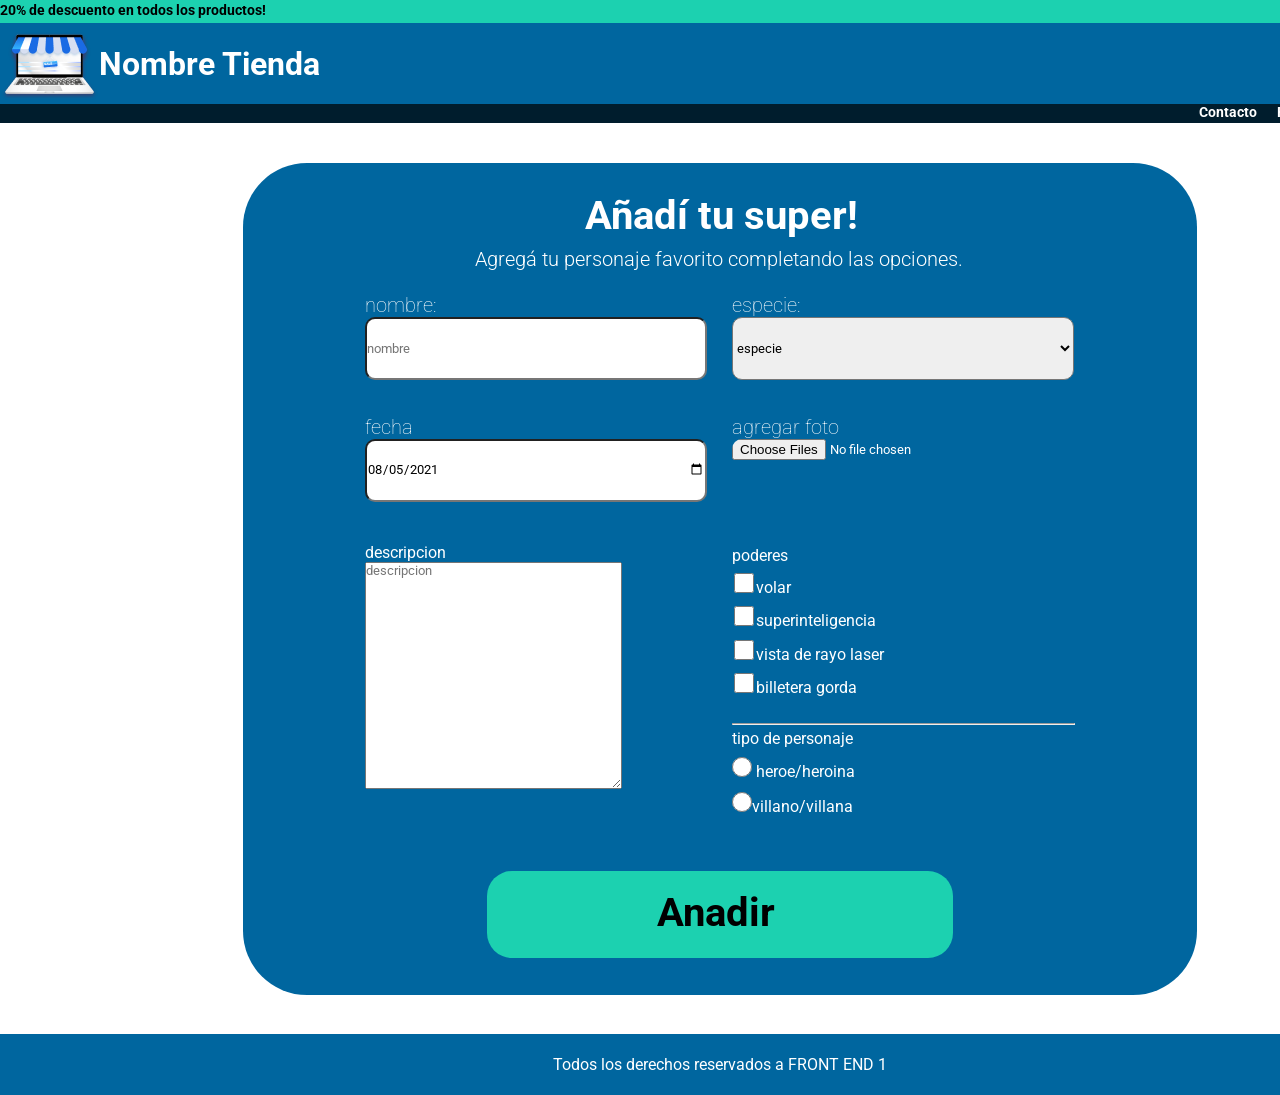
<file: ejercicio_17_DC/index.html>
<!DOCTYPE html>
<html lang="en">
<head>
    <meta charset="UTF-8">
    <meta http-equiv="X-UA-Compatible" content="IE=edge">
    <meta name="viewport" content="width=device-width, initial-scale=1.0">
    <title>Document</title>
    <link rel="stylesheet" href="css/style.css">
    <link rel="preconnect" href="https://fonts.googleapis.com">
    <link rel="preconnect" href="https://fonts.gstatic.com" crossorigin>
    <link href="https://fonts.googleapis.com/css2?family=Roboto&display=swap" rel="stylesheet">
</head>
<body>
    <header>
        <h2>20% de descuento en todos los productos!</h2>
        <h1>
            <img src="img/logo.png" alt="">
            <p class="nombretienda">Nombre Tienda</p>
        </h1>
        <h3>
            <ul type="none">
                <li class="contacto uno">Contacto</li>
                <li class="contacto dos">Registrame</li>
                <li class="contacto tres">ingresar</li>
            </ul>
        </h3>
    </header>
    <main>
    <section class="cajagigante">
        <article class="caja first">
            <h4>Añadí tu super!</h4>
            <p class="agrega">Agregá tu personaje favorito completando las opciones.</p>
        </article>
        <article class="caja second">
            <div class="nnombre">
            <label class=edicion for="nombre">nombre:</label><br>
            <input  class=prueba type="text" name="nombre" id="nombre" placeholder="nombre">
        </div>
        <div class="especiee">
            <action action="/especie" method="GET">
                <label class=edicion  for="">especie:</label><br>
                <select class=prueba  name="especie" id="">
                    <option value="#ff0000">especie</option>
                </select>
            </action>
        </div>
        </article>
        <article class="caja third">
            <div class="fechaa">
            <label class=edicion  for="">fecha</label><br>
            <input class=prueba  type="date" name="fecha" value="2021-08-05" min="2020-01-01" max="2023-01-01">
        </div>
        <div class="fotoo">
            <label  class=edicion for="">agregar foto</label>
            <input  class=prueba type="file" name="foto" id="" accept=".jpg" multiple placeholder="">
        </div>
        </article>

        <article class="caja fourth">
            <div class="fourthaaaa">
                <form action="/descripcion" method="POST">
                <label  for="descripcion">descripcion</label><br>
                <textarea name="descripcion" id="descripcion" cols="30" rows="15" placeholder="descripcion"></textarea>
                </form>
            </div>
            <div class="fourthbbbb">
                <ul type=none class="poderess">
                    <label for="">poderes</label>
                    <li class="listita" ><input class="chek"  type="checkbox" name="poderes" value="volar">volar</li>
                    <li  class="listita"><input class="chek" type="checkbox" name="poderes" value=" superinteligencia">superinteligencia</li>
                   <li class="listita"> <input class="chek" type="checkbox" name="poderes" value=" vista de rayo laser">vista de rayo laser</li>
                    <li class="listita"><input class="chek"  type="checkbox" name="poderes" value=" billetera gorda">billetera gorda</li>
                </ul>
                <hr >
                <ul type=none class="personajee">
                    <label for="">tipo de personaje</label>
                    <li class="listita"><input class=puntito type="radio" name="personaje" value="heroe/heroina"> heroe/heroina</li>
                    <li class="listita"><input class=puntito type="radio" name="personaje" value=" villano/villana">villano/villana</li>
                
                </ul>
            </div>

        </article>
        <article class="caja fifth">
            <p class="anadir">Anadir</p>
        </article>
    </section>
    </main>
    <footer>
        Todos los derechos reservados a FRONT END 1
    </footer>
</body>
</html>
</file>
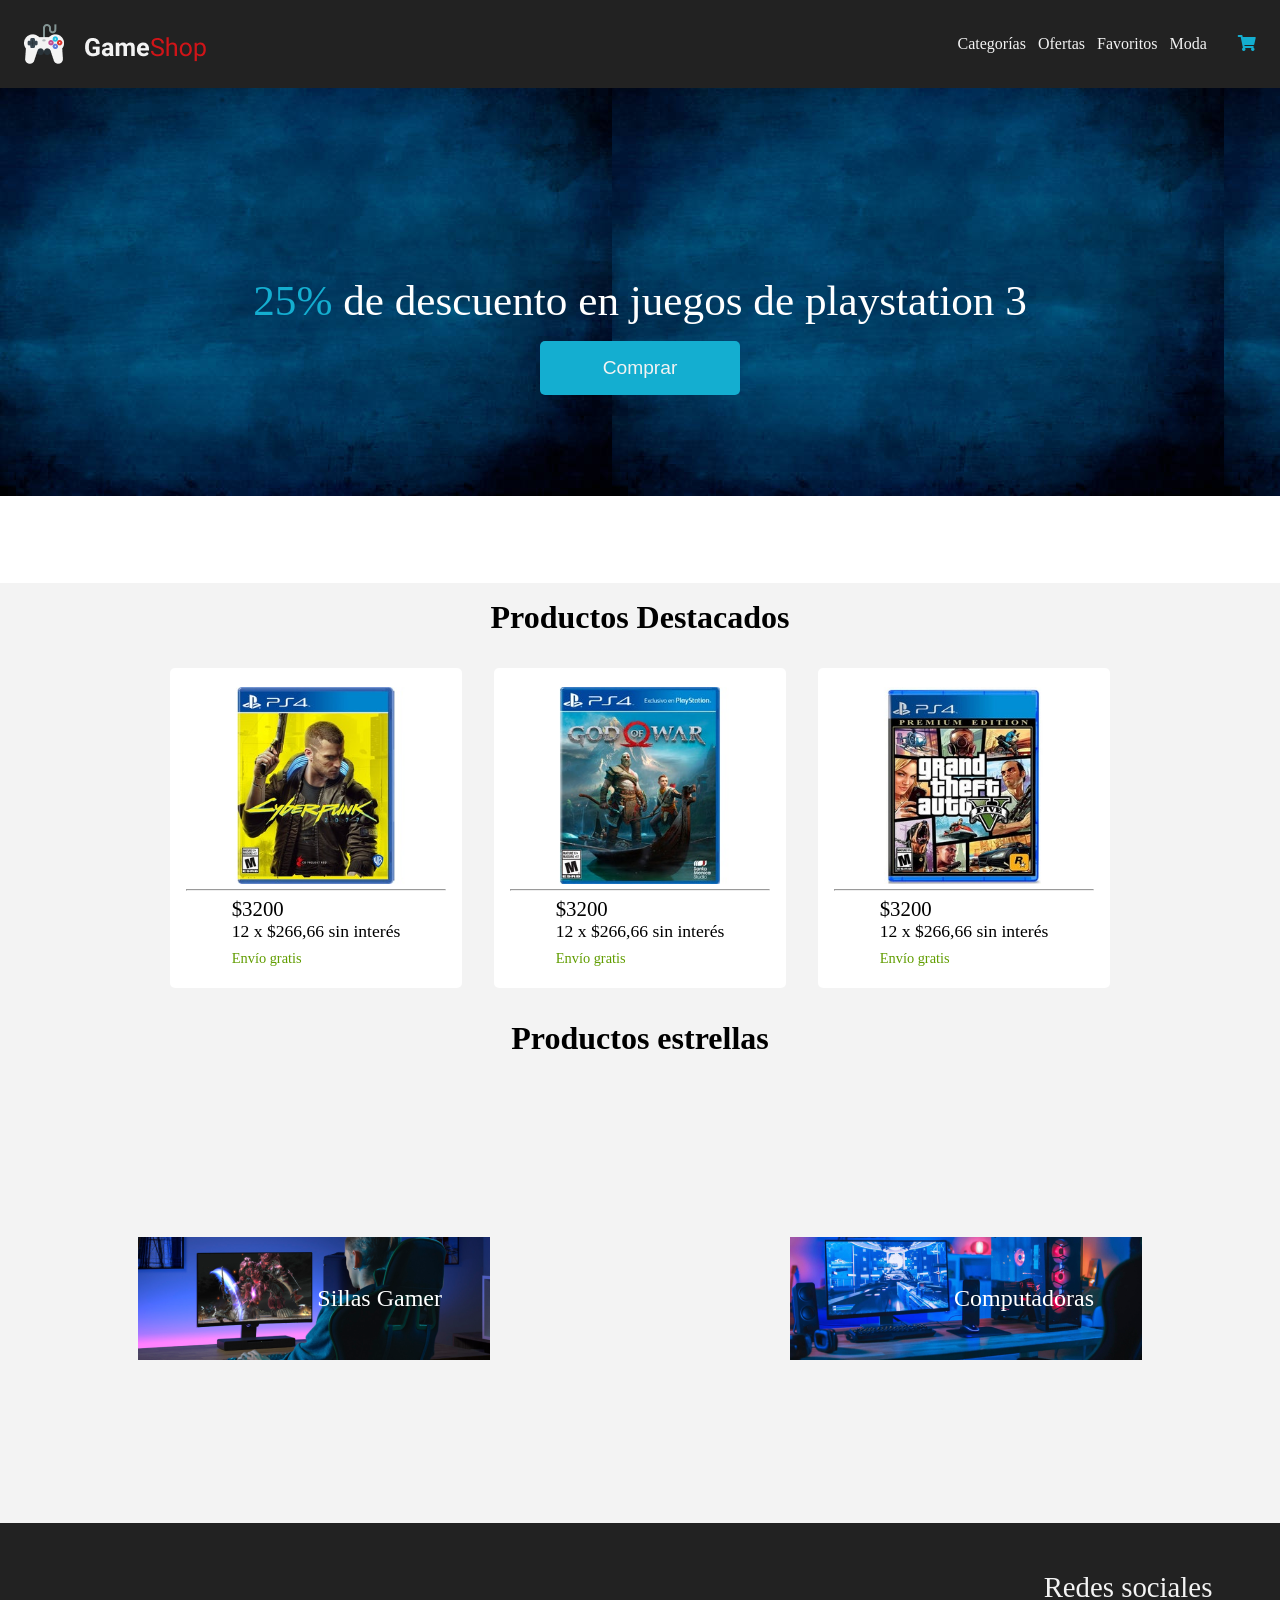
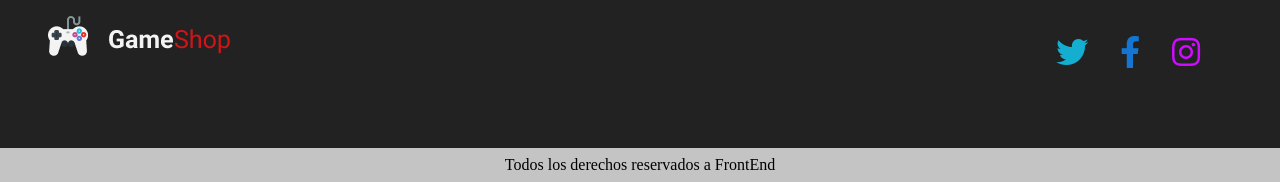
<file: ejercicio_20_gameshop/index.html>
<!DOCTYPE html>
<html lang="es">

<head>
    <meta charset="UTF-8">
    <meta http-equiv="X-UA-Compatible" content="IE=edge">
    <meta name="viewport" content="width=device-width, initial-scale=1.0">
    <link rel="stylesheet" href="//use.fontawesome.com/releases/v5.0.7/css/all.css">
    <link rel="preconnect" href="https://fonts.googleapis.com">
    <link rel="preconnect" href="https://fonts.gstatic.com" crossorigin="">
    <link rel="stylesheet" href="css/style.css">

    <title>Clase 20</title>
</head>

<body>
    <header>
        <nav>
            <img src="img/Logo.png" alt="">
            <ul class="menuBar">
                <li><a href="#">Categorías</a></li>
                <li><a href="#">Ofertas</a></li>
                <li><a href="#">Favoritos</a></li>
                <li><a href="#">Moda</a></li>
                <li><a href="#"><i class="fas fa-shopping-cart"></i></a></li>
            </ul>
            <i class="fas fa-bars"></i>
        </nav>
    </header>
    <section class="banner">
        <p><span>25%</span> de descuento en juegos de playstation 3</p>
        <button type="button">Comprar</button>
    </section>
    <h3>Productos Destacados</h3>
    <section class="cards">

        <article class="card">
            <img src="img/ps4-preventa-cyberpunk-2077-75758.jpg" alt="cyberpunk">
            <hr/>
            <div>
                <h5>$3200</h5>
                <p>12 x $266,66 sin interés</p>
                <span>Envío gratis</span>
            </div>
        </article>
        <article class="card">
            <img src="img/ps4-god-of-war-8494.jpg" alt="gow">
            <hr/>
            <div>
                <h5>$3200</h5>
                <p>12 x $266,66 sin interés</p>
                <span>Envío gratis</span>
            </div>
        </article>
        <article class="card">
            <img src="img/ps4-gta-5-premium-edition-12732.jpg" alt="gta5">
            <hr/>
            <div>
                <h5>$3200</h5>
                <p>12 x $266,66 sin interés</p>
                <span>Envío gratis</span>
            </div>
        </article>
    </section>
    <h3>Productos estrellas</h3>
    <section class="stars">
        <article class="star chair">
            <p>Sillas Gamer</p>
        </article>
        <article class="star computer">
            <p>Computadoras</p>
        </article>
    </section>
    <footer>
        <div>
            <img src="img/Logo.png" alt="Logo">
            <div class="social">
                <p>Redes sociales</p>
                <div>
                    <a class="fab fa-twitter fa-2x" href=""></a>
                    <a class="fab fa-facebook-f fa-2x" href=""></a>
                    <a class="fab fa-instagram fa-2x" href=""></a>
                </div>
            </div>
        </div>
        <p class="copyright">Todos los derechos reservados a FrontEnd</p>
    </footer>
</body>

</html>
</file>
<file: ejercicio_17_DC/css/style.css>
*{
    box-sizing: border-box;
    margin: 0;
    padding: 0;
    font-family: 'Roboto', sans-serif;
}
h2{
    background-color:#1CD1B0; ;
    height: 23px;
    width: 1440px;
    font-size: 0.9rem ;
    align-items: center ;
    padding-top: 0.1rem;
}
h1{
    width: 1440px;
    background-color:#00669F ;
    height:81px ;
    display: flex;
    align-items: center;
    color: white;
}
h3{
    display: flex;
    background-color:#001D2D ;
    color: white;
    justify-content: flex-end;
    width: 1440px;
   
}
ul{
    display: flex;
    width: 251px;
    height: 19px ;
}
.contacto{
    height: 19px ;
    margin: 0px 10px 0px 10px;
    font-size: 0.9rem;

}
main{
    width: 1440px;
    height: 911px;
    display: flex;
    align-items: center;
    justify-content: center;
    
    ;
}
.cajagigante{
    width: 954px;
    height: 832px;
    display: flex;
  
    border-radius: 4rem;
    background-color: #00669F;
    flex-direction: column;

}
.caja{
    width: 934px;
 
    margin: 10px;

}
.first{
    height: 100px;
    display: flex;
    flex-direction: column;
    justify-content: center;
    align-items: center;
}
h4{
    width: 300px;
    height: 72px;
    color: white;
    font-style: normal;
    font-weight: bold;
    font-size: 40px;
    line-height: 72px;
 
    padding-left: 15px;
}
.agrega{
    width: 520px;
    height: 14px;
    font-style: normal;
    font-weight: 300;
    font-size: 20px;
    line-height: 14px;
    color:  #FFFFFF;

    padding-left: 15px;
}
.second{
    height:102px ;
    flex-direction: row;
    display: flex;
    align-items: center;
    justify-content: center;
    justify-content: space-around;

}
.nnombre{
  
    width: 343px;
    height: 102px;
    color: white;
    margin-left:  100px;
}
.especiee{
    margin-right: 100px;
    width: 343px;
    height: 102px;
    color: white;
}
.third{
    height: 108px;
    flex-direction: row;
    display: flex;
    justify-content: space-around;

}
.fechaa{
    width: 343px;
    height: 107px;
    margin-left:  100px;
    color: white;


}
.fotoo{
    width: 343px;
    height: 107px;
    margin-right: 100px;
    color: white;
}
.fourth{
    height: 308px;
    display: flex;
    justify-content: space-around;
    
    
}
.fourthaaaa{
    width: 343px;
    height: 300px;
    margin-left:  100px;
    color: white;
 }
.fourthbbbb{
    width: 343px;
    height: 300px;
    display: flex;
    margin-right: 100px;
    flex-direction: column;
    color: white;
}
.listita {
    height: 26px;
     ;
}
.poderess{
    height: 189px;
    width: 343px;
    padding-bottom:20px ;
    display: flex;
    flex-direction: column;
    justify-content: space-around;
}
.chek{
    width: 24px;
    height: 20px;

}
.personajee{
    height: 123px;
    width: 343px;
    padding-bottom:20px ;
    display: flex;
    flex-direction: column;
    justify-content: space-around;
}
.puntito{
    width: 20px;
    height: 20px;
}
.fifth{
    height: 87px;
    display: flex;
    justify-content: center;
    align-items: center;
}
.anadir{
    height: 87px;
    width: 466px;
    border-radius: 25px;
    background-color:#1CD1B0 ;
    font-style: normal;
    font-weight: 700;
    font-size: 40px;
    line-height: 44px;
    padding: 20px 0 0 170px;
}
.edicion{
    font-style: normal;
    font-weight: lighter;
    font-size: 20px;
    line-height: 24px;
    margin-bottom: 15px; 
}
.prueba{
    border-radius: 10px;
    width:  342px;
    height: 63px;
}

footer{
    background-color: #00669F;
    display: flex;
    align-items: center;
    justify-content: center;
    height:61px ;
    width: 1440px;
    color: white;
}
</file>
<file: ejercicio_20_gameshop/css/style.css>
* {
  box-sizing: border-box;
  margin: 0;
  padding: 0;
}

body {
  display: flex;
  flex-direction: column;
  align-items: space-between;
  font-family: "Roboto";
}

/* Mobile */
nav {
  display: flex;
  flex-wrap: wrap;
  justify-content: space-between;
  align-items: center;
  background: #222222;
  color: #f3f3f3;
  padding: 1.5rem;
}

nav ul {
  list-style-type: none;
  white-space: nowrap;
}

nav li {
  display: inline;
  padding-left: 12px;
}

nav a {
  color: #f3f3f3;
  text-decoration: none;
  font-size: 1rem;
}

nav span {
  font-size: 1rem;
}

.fa-bars {
  font-size: 1.9rem;
}

.fa-shopping-cart {
  color: #14aed0;
  padding-left: 1.2rem;
}

.menuBar {
  display: none;
}

.banner {
  display: flex;
  flex-direction: column;
  align-items: center;
  justify-content: center;
  background-image: url("../img/istockphoto-1138395421-612x612.jpg");
  background-repeat: no-repeat;
  background-position: cover;
  text-align: center;
  font-size: 2.7rem;
  height: 55vh;

  gap: 1rem;
  padding: 3rem;
}

.banner p {
  color: white;
}

.banner span {
  color: #14aed0;
}

button {
  background-color: #14aed0;
  border: none;
  width: 200px;
  border-radius: 5px;
  color: #f3f3f3;
  font-size: 1.2rem;
  padding: 1rem;
}

.cards {
  background-color: #f3f3f3;
  display: flex;
  flex-wrap: wrap;
  flex-direction: column;
  align-items: center;
}
h3 {
  font-size: 2rem;
  padding: 1rem;
  text-align: center;
  background-color: #f3f3f3;
}

.card {
  background: white;
  border-radius: 5px;
  height: 20rem;

  display: flex;
  flex-direction: column;
  justify-content: space-around;
  align-items: center;

  font-weight: 500;
  font-size: 1.5rem;
  margin: 1rem;
  padding: 1rem;
}

.card img {
  width: 100%;
  background-color: transparent;
  width: 70%;
}
.card hr {
  width: 100%;
  border: 0.1spx solid #222222;
}
.card h5 {
  font-weight: 500;
  font-size: 1.3rem;
  color: black;
}

.card p {
  font-weight: 500;
  font-size: 1.1rem;
  color: black;
}

.card span {
  line-height: 12px;
  color: #619d00;
  font-size: 0.9rem;
}

.stars {
  display: flex;
  flex-direction: column;
  align-items: center;
  justify-content: center;
  font-size: 2rem;
  height: 50vh;
  background-color: #f3f3f3;
  color: white;
  gap: 1.5rem;
}

.star {
  display: flex;
  flex-direction: column;
  justify-content: center;
  align-items: flex-end;
  padding: 3rem;
  width: 22rem;
  font-size: 1.5rem;
}

.chair {
  background-image: url("../img/chair.png");
  background-repeat: no-repeat;
  background-position: cover;
}

.computer {
  background-image: url("../img/computer.png");
  background-repeat: no-repeat;
  background-position: cover;
}

footer {
  background-color: #222222;
  text-align: center;
}

footer img {
  background-color: #222222;
  padding: 1rem;
}

.social {
  display: flex;
  flex-direction: column;
  background-color: #222222;
  padding: 1rem;
}

.social p {
  font-size: 1.8rem;
  color: #f3f3f3;
}

.social div {
  display: flex;
  justify-content: center;
  align-items: center;
  padding: 1rem;
}

.social a {
  text-decoration: none;
}

.fa-twitter {
  padding: 1rem;
  color: #14aed0;
}

.fa-facebook-f {
  padding: 1rem;
  color: #1476d0;
}

.fa-instagram {
  padding: 1rem;
  color: #ce0cff;
}

.copyright {
  background-color: #c4c4c4;
  color: black;
  text-align: center;
  padding: 0.5rem;
}

/* escritorio */

@media (min-width: 1024px) {
  nav {
    display: flex;
    justify-self: space-around;
  }

  .menuBar {
    display: flex;
  }
  .fa-bars {
    display: none;
  }
  .banner {
    background-repeat: repeat-x;
    background-position: cover;
  }

  .cards {
    display: flex;
    flex-direction: row;
    justify-content: center;
    align-items: center;
  }

  .stars {
    display: flex;
    flex-direction: row;
    justify-content: space-around;
  }

  footer div {
    display: flex;
    flex-direction: row;
    justify-content: space-between;
    align-items: center;
    padding: 2rem;
  }
}
</file>
